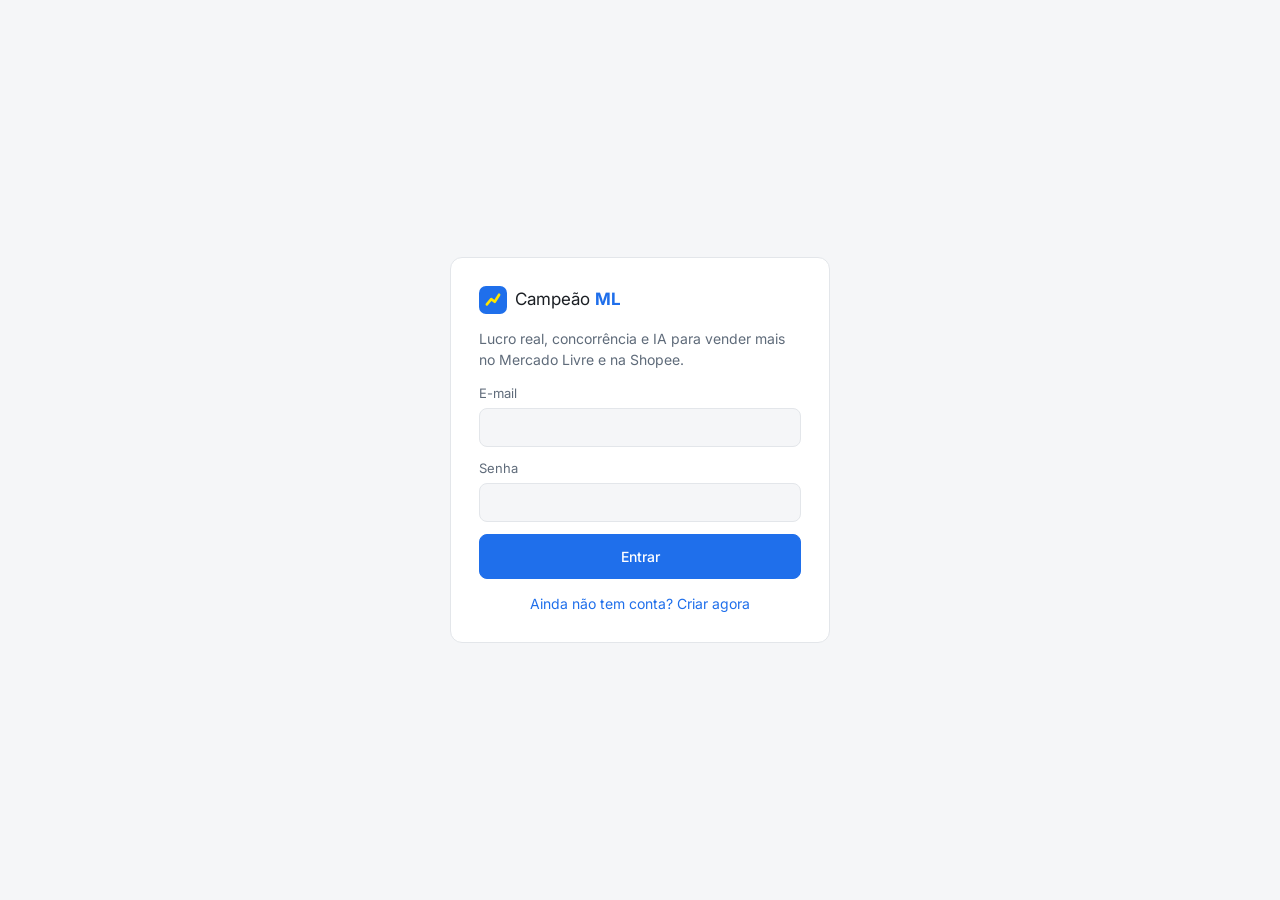
<file: index.html>
<!doctype html>
<html lang="pt-BR">
  <head>
    <meta charset="UTF-8" />
    <link rel="icon" type="image/svg+xml" href="./favicon.svg" />
    <link rel="manifest" href="./manifest.webmanifest" />
    <link rel="apple-touch-icon" href="./icone-192.png" />
    <meta name="theme-color" content="#0f1b3d" />
    <meta name="apple-mobile-web-app-capable" content="yes" />
    <meta name="apple-mobile-web-app-title" content="Campeão ML" />
    <meta name="viewport" content="width=device-width, initial-scale=1.0" />
    <title>Campeão ML</title>
    <link rel="preconnect" href="https://fonts.googleapis.com" />
    <link href="https://fonts.googleapis.com/css2?family=Inter:wght@400;500;600;700&display=swap" rel="stylesheet" />
    <script type="module" crossorigin src="./assets/index-CGo6251y.js"></script>
    <link rel="stylesheet" crossorigin href="./assets/index-E9mnS2-z.css">
  </head>
  <body>
    <div id="root"></div>
  </body>
</html>
</file>
<file: assets/index-E9mnS2-z.css>
:root{--fundo:#f5f6f8;--cartao:#fff;--texto:#1b1f24;--suave:#5f6b7a;--borda:#e3e6ea;--azul:#1f6feb;--amarelo:#ffe600;--verde:#1a7f37;--vermelho:#cf222e;--laranja:#b35900;--c1:#3b82f6;--c2:#8b5cf6;--c3:#f59e0b;--c4:#64748b;--lightningcss-light:initial;--lightningcss-dark: ;color-scheme:light}@media (prefers-color-scheme:dark){:root{--fundo:#0f1216;--cartao:#171b21;--texto:#e6e9ee;--suave:#93a0b0;--borda:#2a3039;--verde:#3fb950;--vermelho:#f85149;--laranja:#e3a008;--lightningcss-light: ;--lightningcss-dark:initial;color-scheme:dark}}*{box-sizing:border-box}body{background:var(--fundo);color:var(--texto);margin:0;font:14px/1.5 Inter,system-ui,sans-serif}button,input,select{font:inherit;color:inherit}a{color:var(--azul);text-decoration:none}a:hover{text-decoration:underline}h1{margin:0;font-size:20px}h2{margin:8px 0 4px;font-size:18px}h3{color:var(--suave);margin:0 0 12px;font-size:14px;font-weight:600}.centro{height:100vh;color:var(--suave);place-items:center;display:grid}.logo{align-items:center;gap:8px;font-size:17px;display:flex}.logo b{color:var(--azul)}.login{place-items:center;min-height:100vh;padding:16px;display:grid}.login-caixa{background:var(--cartao);border:1px solid var(--borda);border-radius:12px;flex-direction:column;gap:14px;width:100%;max-width:380px;padding:28px;display:flex}.login-caixa form{flex-direction:column;gap:12px;display:flex}.sub{color:var(--suave);margin:0}label{color:var(--suave);flex-direction:column;gap:4px;font-size:13px;display:flex}input,select{background:var(--fundo);border:1px solid var(--borda);border-radius:8px;outline:none;padding:9px 11px}input:focus,select:focus{border-color:var(--azul)}.aviso{color:var(--laranja);margin:0}.btn{background:var(--cartao);border:1px solid var(--borda);cursor:pointer;white-space:nowrap;border-radius:8px;padding:8px 14px;font-weight:500}.btn:hover:not(:disabled){border-color:var(--azul)}.btn:disabled{opacity:.55;cursor:default}.btn.primario{background:var(--azul);border-color:var(--azul);color:#fff}.btn.ml{background:var(--amarelo);color:#2d3277;border-color:#e6cf00;margin-top:8px;font-weight:600}.btn.pequeno{margin-left:8px;padding:3px 10px;font-size:12px}.btn.largo{width:100%;padding:11px}.link{color:var(--azul);cursor:pointer;background:0 0;border:0;padding:0}.topo{z-index:5;background:var(--cartao);border-bottom:1px solid var(--borda);flex-wrap:wrap;align-items:center;gap:20px;padding:10px 20px;display:flex;position:sticky;top:0}.topo nav{flex:1;gap:2px;display:flex;overflow-x:auto}.topo nav button{cursor:pointer;color:var(--suave);background:0 0;border:0;border-radius:8px;padding:8px 12px;font-weight:500}.topo nav button.ativo{background:var(--fundo);color:var(--texto)}.topo-dir{align-items:center;gap:14px;display:flex}.empresa-nome{color:var(--suave)}main{max-width:1240px;margin:0 auto;padding:20px 16px 60px}section{flex-direction:column;gap:16px;display:flex}.cab{flex-wrap:wrap;justify-content:space-between;align-items:center;gap:12px;display:flex}.filtros{flex-wrap:wrap;align-items:center;gap:8px;display:flex}.check{flex-direction:row;align-items:center;gap:6px}.explica{color:var(--suave);margin:0;font-size:13px}.vazio{color:var(--suave)}.seletor{background:var(--cartao);border:1px solid var(--borda);border-radius:8px;padding:2px;display:flex}.seletor button{cursor:pointer;color:var(--suave);background:0 0;border:0;border-radius:6px;padding:5px 12px}.seletor button.ativo{background:var(--azul);color:#fff}.faixa{background:var(--cartao);border:1px solid var(--borda);border-left:4px solid var(--azul);border-radius:8px;margin-bottom:4px;padding:10px 14px}.faixa.amarela{border-left-color:var(--laranja)}.fechar{float:right;cursor:pointer;color:var(--suave)}.cartao{background:var(--cartao);border:1px solid var(--borda);border-radius:12px;padding:18px}.duas{grid-template-columns:1fr 1fr;gap:16px;display:grid}@media (width<=800px){.duas{grid-template-columns:1fr}}.kpis{grid-template-columns:repeat(auto-fit,minmax(170px,1fr));gap:12px;display:grid}.kpi{background:var(--cartao);border:1px solid var(--borda);border-radius:12px;flex-direction:column;gap:4px;padding:14px 16px;display:flex}.kpi span{color:var(--suave);font-size:13px}.kpi strong{font-variant-numeric:tabular-nums;font-size:22px}.kpi.bom strong{color:var(--verde)}.kpi.medio strong{color:var(--laranja)}.kpi.ruim strong{color:var(--vermelho)}.barra-empilhada{border-radius:6px;gap:2px;height:22px;display:flex;overflow:hidden}.legenda{flex-wrap:wrap;gap:8px 20px;margin-top:12px;font-size:13px;display:flex}.legenda span{align-items:center;gap:6px;display:flex}.legenda i{border-radius:3px;width:10px;height:10px;display:inline-block}.legenda em{color:var(--suave);font-style:normal}.lista{margin:0;padding:0;list-style:none}.lista li{border-bottom:1px solid var(--borda);grid-template-columns:1fr auto auto 56px;align-items:center;gap:12px;padding:8px 0;display:grid}.lista li:last-child{border-bottom:0}.lista .titulo{text-overflow:ellipsis;white-space:nowrap;overflow:hidden}.pos{color:var(--verde);font-variant-numeric:tabular-nums}.neg{color:var(--vermelho);font-variant-numeric:tabular-nums}.meta{color:var(--suave);font-size:12px}.tag{background:var(--fundo);border:1px solid var(--borda);color:var(--suave);border-radius:10px;margin-left:6px;padding:0 7px;font-size:11px;display:inline-block}.tag.amarela{border-color:var(--laranja);color:var(--laranja)}.tabela-wrap{background:var(--cartao);border:1px solid var(--borda);border-radius:12px;overflow-x:auto}table{border-collapse:collapse;width:100%}th,td{border-bottom:1px solid var(--borda);text-align:left;vertical-align:middle;padding:9px 12px}th{color:var(--suave);background:var(--cartao);white-space:nowrap;font-size:12px;font-weight:600;position:sticky;top:0}tbody tr:last-child td{border-bottom:0}td.n,th.n{text-align:right;font-variant-numeric:tabular-nums;white-space:nowrap}td.titulo{max-width:380px}tr.cancelado td{opacity:.5}tr.alterado td{background:color-mix(in srgb, var(--azul) 7%, transparent)}img.mini{object-fit:contain;background:#fff;border-radius:6px;width:40px;height:40px;display:block}input.num{text-align:right;width:96px;padding:6px 8px}.pergunta{border-bottom:1px solid var(--borda);flex-direction:column;gap:3px;padding:10px 0;display:flex}.pergunta:last-child{border-bottom:0}.resposta{color:var(--suave);border-left:3px solid var(--borda);padding-left:10px}.conta-linha{border-bottom:1px solid var(--borda);flex-wrap:wrap;justify-content:space-between;align-items:center;gap:12px;padding:10px 0;display:flex}.acoes{gap:8px;display:flex}.form-linha{flex-wrap:wrap;align-items:flex-end;gap:12px;display:flex}@media (width<=640px){.topo{gap:8px;padding:8px 12px}.topo nav{flex-basis:100%;order:3}.topo-dir{margin-left:auto}.empresa-nome{display:none}}.copiloto .chat{flex-direction:column;gap:12px;min-height:260px;display:flex}.sugestoes{flex-wrap:wrap;gap:8px;display:flex}.sugestao{background:var(--cartao);border:1px solid var(--borda);cursor:pointer;text-align:left;border-radius:18px;padding:8px 14px}.sugestao:hover{border-color:var(--azul)}.bolha{border-radius:14px;max-width:760px;padding:12px 16px;line-height:1.55}.bolha p{margin:0 0 6px}.bolha p:last-child{margin:0}.bolha li{margin:2px 0 2px 18px}.bolha.user{background:var(--azul);color:#fff;align-self:flex-end}.bolha.assistant{background:var(--cartao);border:1px solid var(--borda);align-self:flex-start}.bolha.pensando{color:var(--suave);font-style:italic}.caixa-chat{background:var(--fundo);gap:8px;padding-top:8px;display:flex;position:sticky;bottom:12px}.caixa-chat input{flex:1;padding:12px 14px}.selo{background:var(--fundo);border:1px solid var(--borda);white-space:nowrap;border-radius:10px;padding:2px 9px;font-size:12px;font-weight:600;display:inline-block}.selo.bom{color:var(--verde);border-color:var(--verde)}.selo.medio{color:var(--laranja);border-color:var(--laranja)}.selo.ruim{color:var(--vermelho);border-color:var(--vermelho)}.btn.pequeno.primario{color:#fff}.btn.ligado{border-color:var(--verde);color:var(--verde);font-weight:600}.tabela-wrap.sem-borda{border:0;border-radius:0;margin:0 -18px}.linha-regra td{background:var(--fundo)}.editor-regra{flex-direction:column;gap:6px;padding:6px 0;display:flex}.editor-regra .meta,.editor-regra .aviso{margin:0}.historico{margin:0;padding:0;list-style:none}.historico li{border-bottom:1px solid var(--borda);flex-wrap:wrap;align-items:baseline;gap:4px 14px;padding:8px 0;display:flex}.historico li:last-child{border-bottom:0}.historico .titulo{text-overflow:ellipsis;white-space:nowrap;flex:1;min-width:180px;overflow:hidden}.tabela-wrap td.titulo{min-width:300px}td.acoes{white-space:nowrap}td.acoes .btn{margin-left:4px}.diagnostico{flex-direction:column;gap:4px;max-width:900px;padding:6px 0;display:flex}.diagnostico p{margin:0}.diagnostico h4{margin:8px 0 2px;font-size:13px}.diagnostico ol,.diagnostico ul{margin:0;padding-left:20px}.diagnostico li{margin:2px 0}.titulo-sugerido{background:var(--cartao);border:1px dashed var(--azul);border-radius:8px;padding:8px 10px;margin-top:8px!important}.campanhas{flex-direction:column;gap:6px;margin-bottom:10px;display:flex}.campanha{flex-wrap:wrap;align-items:center;gap:4px 10px;display:flex}.cartao .cab h3{margin:0}.reputacao{align-items:center;gap:16px;margin-bottom:12px;display:flex}.reputacao strong{margin-right:8px;font-size:20px}.termometro{gap:3px;display:flex}.termometro span{border-radius:3px;width:34px;height:14px;display:block}a.btn{text-decoration:none;display:inline-block}.pendencias{grid-template-columns:repeat(auto-fill,minmax(220px,1fr));gap:10px;margin-top:12px;display:grid}.pendencia{text-align:left;background:var(--fundo);border:1px solid var(--borda);border-left:4px solid var(--borda);cursor:pointer;border-radius:10px;flex-direction:column;gap:3px;padding:12px 14px;display:flex}.pendencia:hover{border-color:var(--azul)}.pendencia strong{font-variant-numeric:tabular-nums;font-size:24px}.pendencia.urgente{border-left-color:var(--vermelho)}.pendencia.urgente strong{color:var(--vermelho)}.pendencia.importante{border-left-color:var(--laranja)}.pendencia.importante strong{color:var(--laranja)}.pendencia.oportunidade{border-left-color:var(--verde)}.pendencia.oportunidade strong{color:var(--verde)}.pend-nivel{text-transform:uppercase;letter-spacing:.04em;color:var(--suave);font-size:11px;font-weight:600}.pend-titulo{font-weight:600}.pend-acao{color:var(--azul);margin-top:4px;font-size:13px;font-weight:500}.kpi.clicavel{cursor:pointer;text-align:left;font:inherit;color:inherit}.kpi.clicavel:hover{border-color:var(--azul)}.grafico svg{width:100%;height:180px;display:block}.grafico-eixo{color:var(--suave);justify-content:space-between;margin-top:4px;font-size:12px;display:flex}span.mini-vazia{background:var(--fundo);border:1px dashed var(--borda);border-radius:6px;width:40px;height:40px;display:inline-block}.lista li{grid-template-columns:40px 1fr auto auto 56px}.historico li img.mini,.historico li .mini-vazia{width:32px;height:32px}.pergunta.com-foto{flex-direction:row;align-items:flex-start;gap:12px}.pergunta-texto{flex-direction:column;flex:1;gap:3px;display:flex}.kpis.compactos{margin:10px 0 12px}.kpis.compactos .kpi strong{font-size:19px}textarea.resposta-ia{width:100%;font:inherit;color:inherit;background:var(--fundo);border:1px solid var(--borda);resize:vertical;border-radius:8px;margin-top:6px;padding:8px 10px}.pergunta .acoes{flex-wrap:wrap;align-items:center;margin-top:4px}.gerenciar{flex-direction:column;gap:8px;padding:6px 0;display:flex}.gerenciar h4{margin:8px 0 2px;font-size:13px}.promo-linha{border-bottom:1px solid var(--borda);flex-wrap:wrap;justify-content:space-between;align-items:center;gap:12px;padding:8px 0;display:flex}.promo-acoes{flex-wrap:wrap;align-items:center;gap:8px;display:flex}.promo-acoes label{flex-direction:row;align-items:center;gap:4px}.lucro-promo{font-variant-numeric:tabular-nums;font-size:13px}.atacado{flex-direction:column;gap:6px;display:flex}.painel-reclamacao{flex-direction:column;gap:8px;padding:8px 4px;display:flex}.painel-reclamacao h4{margin:8px 0 0;font-size:13px}.pr-topo{align-items:flex-start;gap:12px;display:flex}.pr-topo>div{flex:1}.pr-selos{flex-wrap:wrap;gap:6px;margin-top:4px;display:flex}.conversa{flex-direction:column;gap:6px;max-height:320px;display:flex;overflow:auto}.msg{background:var(--cartao);border:1px solid var(--borda);border-radius:10px;max-width:760px;padding:8px 10px}.msg.minha{border-color:var(--azul);align-self:flex-end}.resolver{flex-wrap:wrap}.devolucao-falha{background:var(--cartao);border:1px dashed var(--laranja);border-radius:8px;flex-wrap:wrap;align-items:center;gap:8px;padding:8px 10px;display:flex}label.anexo{cursor:pointer;color:inherit;align-items:center;font-size:12px;display:inline-flex}.estrelas{color:#d4a72c;letter-spacing:1px}.estrelas.neg{color:var(--vermelho)}.dre tr.total td{border-top:2px solid var(--borda)}.etiquetas{flex-wrap:wrap;gap:6px;margin:8px 0;display:flex}.etiqueta{background:var(--fundo);border:1px solid var(--borda);color:inherit;border-radius:12px;padding:3px 10px;font-size:13px;text-decoration:none}.etiqueta:hover{border-color:var(--azul)}.cacador{grid-template-columns:repeat(auto-fill,minmax(260px,1fr));gap:8px;margin-top:8px;display:grid}.cacador-item{border:1px solid var(--borda);color:inherit;border-radius:8px;grid-template-rows:auto auto;grid-template-columns:28px 48px 1fr;align-items:center;gap:2px 8px;padding:8px;text-decoration:none;display:grid}.cacador-item:hover{border-color:var(--azul)}.cacador-item img,.cacador-item .foto.vazia{object-fit:contain;background:#fff;border-radius:6px;grid-row:span 2;width:48px;height:48px;display:block}.cacador-item .pos-num{color:var(--azul);grid-row:span 2;font-weight:700}.cacador-item .nome{-webkit-line-clamp:2;-webkit-box-orient:vertical;font-size:13px;line-height:1.3;display:-webkit-box;overflow:hidden}.cacador-item .preco{font-size:13px;font-weight:600}.cacador-item .selo{grid-column:3;justify-self:start}.cartao.prejuizo{border-color:var(--vermelho);border-left-width:4px;margin-bottom:16px;scroll-margin-top:90px}.cartao.prejuizo.ok{border-color:var(--verde)}.cartao.prejuizo h3{color:var(--vermelho);margin:0 0 4px}.cartao.prejuizo.ok h3{color:inherit}.cab-cartao{flex-wrap:wrap;justify-content:space-between;align-items:flex-start;gap:12px;margin-bottom:8px;display:flex}.cab-cartao .acoes{flex-wrap:wrap;gap:6px;display:flex}tr.lucro-baixo>td{background:#fde4e4}tr.lucro-medio>td{background:#fff4c7}tr.lucro-alto>td{background:#e1efff}@media (prefers-color-scheme:dark){tr.lucro-baixo>td{background:#3a1f22}tr.lucro-medio>td{background:#3a3218}tr.lucro-alto>td{background:#1a2c42}}.legenda-lucro{flex-wrap:wrap;gap:12px;margin:0 0 8px;font-size:13px;display:flex}.legenda-lucro span:before{content:"";vertical-align:-1px;border:1px solid var(--borda);border-radius:3px;width:12px;height:12px;margin-right:5px;display:inline-block}.legenda-lucro .b:before{background:#fde4e4}.legenda-lucro .m:before{background:#fff4c7}.legenda-lucro .a:before{background:#e1efff}.legenda-lucro .s:before{background:var(--cartao)}.abas-filtro{flex-wrap:wrap;gap:6px;margin:4px 0 14px;display:flex}.abas-filtro button{border:1px solid var(--borda);background:var(--cartao);color:inherit;font:inherit;cursor:pointer;border-radius:20px;padding:6px 14px;font-size:14px}.abas-filtro button.ativo{background:var(--azul);border-color:var(--azul);color:#fff}.abas-filtro .f-trocado:not(.ativo){color:var(--verde)}.abas-filtro .f-falhou:not(.ativo){color:var(--vermelho)}.fotos-lista{flex-direction:column;gap:14px;display:flex}.foto-card{border-left:4px solid var(--borda);flex-direction:column;gap:10px;display:flex}.foto-card.estado-trocado{border-left-color:var(--verde)}.foto-card.estado-falhou{border-left-color:var(--vermelho)}.foto-card.estado-descartado{opacity:.7}.foto-titulo{flex-wrap:wrap;align-items:center;gap:10px;display:flex}.foto-titulo a{color:inherit;text-decoration:none}.estado{border-radius:12px;padding:3px 10px;font-size:13px;font-weight:700}.estado.ok{background:var(--verde);color:#fff}.estado.erro{background:var(--vermelho);color:#fff}.estado.neutro{background:var(--fundo);border:1px solid var(--borda)}.comparar{grid-template-columns:1fr 90px 1fr;align-items:center;gap:10px;display:grid}.lado{background:var(--fundo);border-radius:10px;flex-direction:column;gap:8px;padding:10px;display:flex}.lado.sugerido{outline:2px solid color-mix(in srgb, var(--verde) 40%, transparent)}.lado-cab{flex-wrap:wrap;align-items:center;gap:8px;font-size:14px;font-weight:600;display:flex}.principal{cursor:zoom-in;background:#fff;border-radius:8px;justify-content:center;align-items:center;height:220px;display:flex;overflow:hidden}.principal img{object-fit:contain;max-width:100%;max-height:100%}.miniaturas{flex-wrap:wrap;gap:6px;min-height:54px;display:flex}.miniaturas img{object-fit:contain;border:1px solid var(--borda);cursor:zoom-in;background:#fff;border-radius:6px;width:54px;height:54px}.meio{text-align:center;flex-direction:column;align-items:center;gap:2px;display:flex}.nota-grande{font-size:26px;font-weight:800}.nota-grande.bom{color:var(--verde)}.nota-grande.medio{color:var(--laranja)}.nota-grande.ruim{color:var(--vermelho)}.seta{color:var(--suave);font-size:28px}.motivo{margin:0}.outras{flex-wrap:wrap;align-items:center;gap:6px;font-size:14px;display:flex}.chip{border:1px solid var(--borda);background:var(--cartao);color:inherit;cursor:pointer;font:inherit;border-radius:14px;padding:2px 10px;font-size:13px}.chip.ativo{border-color:var(--azul);color:var(--azul);font-weight:700}.botoes-foto{flex-wrap:wrap;align-items:center;gap:8px;display:flex}.btn.verde{background:var(--verde);border-color:var(--verde);color:#fff;padding:10px 22px;font-weight:700}.btn.vermelho-claro{color:var(--vermelho);border-color:var(--vermelho)}.faixa.verde{border-left-color:var(--verde)}.faixa.vermelha{border-left-color:var(--vermelho)}.foto-zoom{z-index:50;cursor:zoom-out;background:#000000bf;justify-content:center;align-items:center;padding:16px;display:flex;position:fixed;inset:0}.foto-zoom img{background:#fff;border-radius:8px;max-width:100%;max-height:100%}@media (width<=700px){.comparar{grid-template-columns:1fr}.meio{flex-direction:row;gap:8px}.seta{transform:rotate(90deg)}.principal{height:180px}}.periodos{grid-template-columns:repeat(7,minmax(0,1fr));gap:8px;margin:0 0 16px;display:grid}.periodo{background:var(--cartao);border:1px solid var(--borda);text-align:left;font:inherit;color:inherit;cursor:pointer;border-radius:12px;flex-direction:column;gap:2px;padding:10px 12px;display:flex}.periodo.ativo{border-color:var(--azul);box-shadow:0 0 0 2px color-mix(in srgb, var(--azul) 25%, transparent)}.periodo .p-nome{color:var(--suave);text-transform:uppercase;letter-spacing:.03em;font-size:12px}.periodo strong{font-size:18px}.periodo .p-fat{font-size:14px;font-weight:600}.periodo .pos,.periodo .neg{font-size:13px}@media (width<=900px){.periodos{grid-template-columns:repeat(4,minmax(0,1fr))}}@media (width<=520px){.periodos{grid-template-columns:repeat(2,minmax(0,1fr))}}:root{--lateral:#0f1b3d;--lateral-2:#16264f;--lateral-txt:#b8c3dd;--lateral-ativo:#fff;--sombra:0 1px 2px #1018280d, 0 1px 3px #1018280f}.app.crm{min-height:100vh;display:flex}.lateral{background:var(--lateral);width:248px;color:var(--lateral-txt);z-index:30;flex-direction:column;flex:none;height:100vh;display:flex;position:sticky;top:0;overflow-y:auto}.lateral-logo{border-bottom:1px solid #ffffff0f;align-items:center;gap:10px;padding:18px 18px 14px;display:flex}.lateral-logo b{color:#fff;letter-spacing:.01em;font-size:16px;display:block}.lateral-logo span{color:var(--lateral-txt);opacity:.8;font-size:11.5px;display:block}.lateral nav{flex:1;padding:8px 10px 16px}.grupo-menu{margin-top:14px}.grupo-titulo{text-transform:uppercase;letter-spacing:.09em;color:#7f8db0;padding:0 10px 6px;font-size:10.5px;font-weight:600}.item-menu{width:100%;color:var(--lateral-txt);cursor:pointer;text-align:left;background:0 0;border:0;border-radius:8px;align-items:center;gap:11px;padding:8px 10px;font-size:14px;font-weight:500;display:flex;position:relative}.item-menu:hover{color:#fff;background:#ffffff0f}.item-menu.ativo{background:var(--lateral-2);color:var(--lateral-ativo)}.item-menu.ativo:before{content:"";background:#ffe600;border-radius:0 3px 3px 0;width:3px;position:absolute;top:7px;bottom:7px;left:-10px}.item-menu svg{opacity:.9;flex:none}.item-menu span{flex:1}.contador{color:#1d2b6b;background:#ffe600;border-radius:10px;padding:1px 7px;font-size:11px;font-style:normal;font-weight:700}.lateral-rodape{color:#6b7899;border-top:1px solid #ffffff0f;padding:12px 18px;font-size:11px}.area{flex-direction:column;flex:1;min-width:0;display:flex}.barra-topo{z-index:20;background:var(--cartao);border-bottom:1px solid var(--borda);align-items:center;gap:14px;height:60px;padding:0 24px;display:flex;position:sticky;top:0}.trilha{flex-direction:column;line-height:1.2;display:flex}.trilha span{color:var(--suave);font-size:11.5px}.trilha b{font-size:16px}.barra-topo .topo-dir{align-items:center;gap:12px;margin-left:auto;display:flex}.chip-empresa{background:var(--fundo);border:1px solid var(--borda);border-radius:20px;padding:4px 12px;font-size:13px;font-weight:600}.avatar{background:var(--azul);color:#fff;border-radius:50%;place-items:center;width:34px;height:34px;font-size:13px;font-weight:700;display:grid}.botao-sair{border:1px solid var(--borda);cursor:pointer;color:var(--suave);background:0 0;border-radius:8px;align-items:center;gap:6px;padding:6px 10px;display:flex}.botao-sair:hover{color:var(--vermelho);border-color:var(--vermelho)}.botao-menu{cursor:pointer;color:inherit;background:0 0;border:0;margin-left:-6px;padding:6px;display:none}.app.crm main{width:100%;max-width:1320px;margin:0 auto;padding:24px 24px 60px}.app.crm .cartao,.app.crm .kpi,.app.crm .periodo,.app.crm .pendencia{box-shadow:var(--sombra)}.app.crm .cab h1{font-size:22px}.fundo-menu{display:none}@media (prefers-color-scheme:dark){:root{--lateral:#0b1120;--lateral-2:#18223b;--sombra:none}}@media (width<=960px){.lateral{transition:transform .2s;position:fixed;top:0;left:0;transform:translate(-100%);box-shadow:0 10px 40px #00000059}.lateral.aberto{transform:none}.fundo-menu.aberto{z-index:25;background:#0006;display:block;position:fixed;inset:0}.botao-menu{display:block}.barra-topo{padding:0 16px}.chip-empresa,.botao-sair span{display:none}.app.crm main{padding:16px 16px 60px}}.form-grade{grid-template-columns:repeat(auto-fill,minmax(180px,1fr));gap:10px;margin-bottom:12px;display:grid}.form-grade .largo,.sim-campos .largo{grid-column:1/-1}textarea{background:var(--fundo);border:1px solid var(--borda);font:inherit;color:inherit;resize:vertical;border-radius:8px;padding:9px 11px}.criador-passo{flex-direction:column;gap:10px;margin-bottom:14px;display:flex}.criador-passo h3{margin:0}.criador-passo h4{margin:6px 0 0;font-size:14px}.fotos-upload{flex-wrap:wrap;gap:8px;display:flex}.foto-mini{border:1px solid var(--borda);background:#fff;border-radius:8px;width:96px;height:96px;position:relative;overflow:hidden}.foto-mini img{object-fit:contain;width:100%;height:100%}.foto-mini button{color:#fff;cursor:pointer;background:#0000008c;border:0;border-radius:50%;width:22px;height:22px;line-height:1;position:absolute;top:2px;right:2px}.foto-mini .capa{background:var(--azul);color:#fff;border-top-right-radius:6px;padding:1px 6px;font-size:11px;position:absolute;bottom:0;left:0}.foto-add{border:2px dashed var(--borda);cursor:pointer;width:96px;height:96px;color:var(--suave);border-radius:8px;place-items:center;font-weight:600;display:grid}.foto-add:hover{border-color:var(--azul);color:var(--azul)}.ficha{grid-template-columns:repeat(auto-fill,minmax(220px,1fr));gap:8px;display:grid}.ficha .faltando input,.ficha .faltando select{border-color:var(--vermelho)}.simulador{grid-template-columns:minmax(0,1.2fr) minmax(0,1fr);align-items:start;gap:18px;display:grid}.simulador.compacto{grid-template-columns:1fr}.simulador.compacto .sim-campos{display:none}.sim-campos{grid-template-columns:repeat(auto-fill,minmax(160px,1fr));gap:10px;display:grid}.linha-busca{gap:6px;display:flex}.linha-busca input{flex:1}.dims{grid-template-columns:repeat(3,1fr);gap:4px;display:grid}.sim-resultado{background:var(--fundo);border-radius:12px;flex-direction:column;gap:6px;padding:14px 16px;display:flex}.sim-linha{justify-content:space-between;gap:10px;font-size:14px;display:flex}.sim-linha small{color:var(--suave);display:block}.sim-linha.menos b{color:var(--suave);font-weight:500}.sim-total{border-top:1px solid var(--borda);justify-content:space-between;margin-top:4px;padding-top:8px;font-size:18px;display:flex}.sim-total.pos b{color:var(--verde)}.sim-total.neg b{color:var(--vermelho)}.sim-dica{background:var(--cartao);border:1px solid var(--borda);border-radius:8px;padding:8px 10px;font-size:14px}.inline{flex-direction:row;align-items:center;gap:6px}.busca{width:100%;margin-bottom:10px}.laranja{color:var(--laranja)}.contador-azul{background:var(--azul);color:#fff;border-radius:10px;margin-left:6px;padding:1px 8px;font-size:12px}.historico li.novo{background:color-mix(in srgb, var(--azul) 8%, transparent);border-radius:6px}.linha-destaque td{background:color-mix(in srgb, var(--verde) 7%, transparent)}.sub-lista{flex-direction:column;gap:4px;padding:6px 0 6px 18px;display:flex}.sub-linha{grid-template-columns:1fr auto 140px;gap:10px;font-size:13px;display:grid}.agenda{gap:8px;padding-bottom:4px;display:flex;overflow-x:auto}.agenda-dia{background:var(--fundo);border-radius:10px;flex-direction:column;flex:none;min-width:110px;padding:8px 12px;display:flex}.agenda-dia span{color:var(--suave);font-size:12px}.relatorio-previa{border:1px solid var(--borda);color:#1b1f24;background:#fff;border-radius:10px;margin-top:12px;padding:12px;overflow-x:auto}.guia{border-left:4px solid var(--azul);margin-bottom:16px}.barra-progresso{background:var(--fundo);border-radius:4px;width:220px;height:6px;margin-top:4px;overflow:hidden}.barra-progresso span{background:var(--verde);height:100%;display:block}.passos{grid-template-columns:repeat(auto-fill,minmax(280px,1fr));gap:8px;margin:8px 0 0;padding:0;list-style:none;display:grid}.passos li{background:var(--fundo);border-radius:10px;grid-template-columns:26px 1fr auto;align-items:center;gap:8px;padding:8px 10px;display:grid}.passos .marca{border:2px solid var(--borda);color:#fff;border-radius:50%;place-items:center;width:22px;height:22px;font-weight:800;display:grid}.passos li.feito .marca{background:var(--verde);border-color:var(--verde)}.passos li.feito b{color:var(--suave);text-decoration:line-through}@media (width<=860px){.simulador,.sub-linha{grid-template-columns:1fr}}.propostas{flex-direction:column;gap:8px;margin-top:10px;display:flex}.proposta{background:var(--cartao);border:1px solid var(--borda);border-left:4px solid var(--azul);border-radius:8px;flex-wrap:wrap;justify-content:space-between;align-items:center;gap:8px;padding:8px 10px;display:flex}.proposta.feita{border-left-color:var(--verde)}.proposta.falhou{border-left-color:var(--vermelho)}.sim-campos label:has(.dims){grid-column:span 2}.dims input{width:100%;min-width:0}.abas{gap:4px;display:flex}.abas button{font:inherit;color:var(--suave);cursor:pointer;background:0 0;border:0;border-radius:8px;padding:6px 12px;font-weight:600}.abas button.ativa{background:var(--fundo);color:inherit}.foto-anuncio{object-fit:contain;border:1px solid var(--borda);background:#fff;border-radius:6px;width:44px;height:44px}.sim-shopee{border-top:1px dashed var(--borda);flex-direction:column;gap:4px;margin-top:8px;padding-top:8px;display:flex}.sim-linha.pos b{color:var(--verde)}.sim-linha.neg b{color:var(--vermelho)}.p-shopee{color:#ee4d2d;border-top:1px dashed var(--borda);margin-top:2px;padding-top:3px;font-size:12px}.rastreador .linha-busca input{min-width:0}.produtos-rastreados{gap:8px;padding:6px 0 10px;display:flex;overflow-x:auto}.prod-rastreado{background:var(--fundo);width:170px;color:inherit;border-radius:10px;flex-direction:column;flex:none;gap:4px;padding:8px;font-size:13px;text-decoration:none;display:flex}.prod-rastreado img{object-fit:contain;background:#fff;border-radius:6px;width:100%;height:110px}.prod-rastreado small{color:var(--suave)}.robo-card{border:1px solid var(--borda);border-left:4px solid var(--verde);border-radius:10px;flex-direction:column;gap:8px;margin-bottom:10px;padding:10px 12px;display:flex}.lista-rastreio{flex-direction:column;gap:6px;display:flex}.item-rastreio{border:1px solid var(--borda);border-radius:10px;padding:8px 10px}.item-rastreio.rastreado{border-left:4px solid var(--verde)}.linha-item{grid-template-columns:auto auto minmax(0,1fr) 190px auto;align-items:center;gap:10px;display:grid}.linha-item .info b{text-overflow:ellipsis;white-space:nowrap;display:block;overflow:hidden}.linha-item .situacao{text-align:right}@media (width<=860px){.linha-item{grid-template-columns:auto auto minmax(0,1fr)}.linha-item .situacao,.linha-item .botoes-foto{text-align:left;grid-column:3}}.carregando-tela{color:var(--suave);align-items:center;gap:10px;padding:40px 0;display:flex}.girando{border:3px solid var(--borda);border-top-color:var(--azul);border-radius:50%;width:18px;height:18px;animation:.8s linear infinite girar}@keyframes girar{to{transform:rotate(360deg)}}.recursos{grid-template-columns:repeat(auto-fill,minmax(260px,1fr));gap:10px;margin-bottom:16px;display:grid}.recurso{background:var(--cartao,#fff);border:1px solid var(--borda);border-radius:12px;grid-template-columns:34px 1fr;align-items:start;gap:8px;padding:12px;display:grid}.recurso .ic{font-size:22px;line-height:1}.aviso-demo{border-left:4px solid var(--laranja,#ee4d2d);flex-wrap:wrap;justify-content:space-between;align-items:center;gap:10px;display:flex}.popup-fundo{z-index:100;background:#0f1b3d8c;place-items:center;padding:16px;animation:.18s ease-out popup-entra;display:grid;position:fixed;inset:0}.popup{background:var(--cartao);width:min(440px,100%);color:var(--texto);text-align:center;border-radius:16px;padding:24px;box-shadow:0 24px 60px #0000004d}.popup h2{margin:10px 0 6px;font-size:20px}.popup p{color:var(--suave);margin:0 0 12px;line-height:1.45}.popup-icone{color:#1d2b6b;background:#ffe600;border-radius:16px;place-items:center;width:56px;height:56px;margin:0 auto;display:grid}.popup-passos{text-align:left;background:var(--fundo);border-radius:10px;margin:0 0 16px;padding:12px 14px 12px 32px;font-size:14px;line-height:1.7}.popup-botoes{flex-wrap:wrap;justify-content:center;gap:10px;margin-bottom:8px;display:flex}.popup-botoes .btn{flex:1;justify-content:center;min-width:150px}@keyframes popup-entra{0%{opacity:0}to{opacity:1}}
</file>
